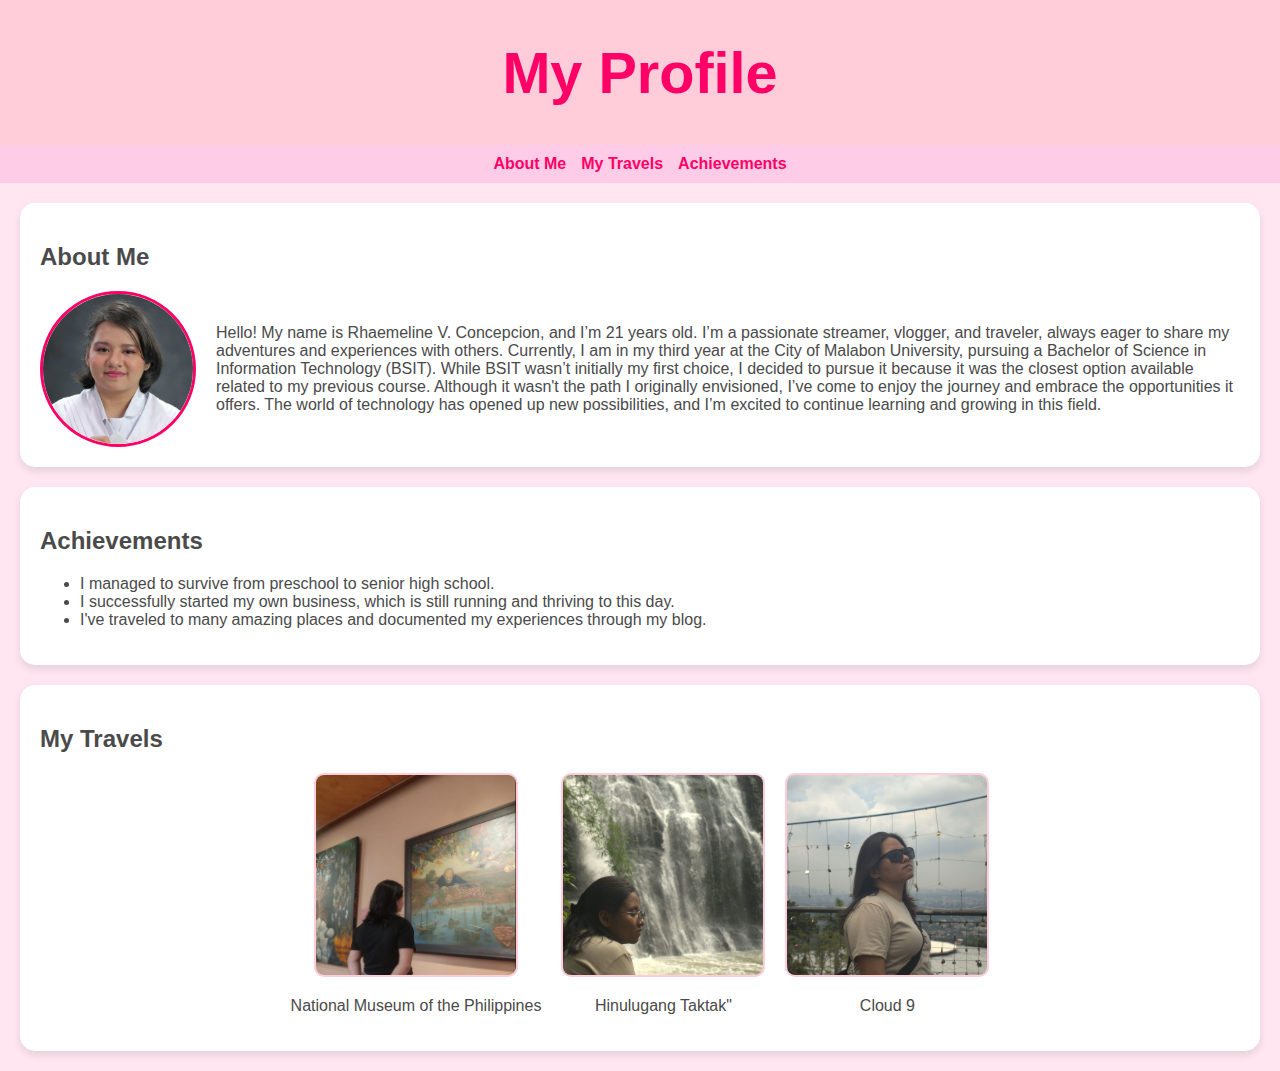
<file: IPT5-Concepcion/index.html>
<!DOCTYPE html>
<html lang="en">
<head>
    <meta charset="UTF-8">
    <meta name="viewport" content="width=device-width, initial-scale=1.0">
    <title>My Profile</title>
    <link rel="stylesheet" href="styles.css">
</head>
<body>
    <header class="main-header">
        <h1>My Profile</h1>
    </header>

    <nav class="navbar">
        <ul>
            <li><a href="#about">About Me</a></li>
            <li><a href="#travels">My Travels</a></li>
            <li><a href="#achievements">Achievements</a></li>
        </ul>
    </nav>

    <section id="about" class="section">
        <h2>About Me</h2>
        <div class="about-container">
            <img src="profileid.jpg" alt="Profile Picture" class="profile-pic">
            <p>Hello! My name is Rhaemeline V. Concepcion, and I’m 21 years old. I’m a passionate streamer, vlogger, and traveler, always eager to share my adventures and experiences with others. Currently, I am in my third year at the City of Malabon University, pursuing a Bachelor of Science in Information Technology (BSIT). While BSIT wasn’t initially my first choice, I decided to pursue it because it was the closest option available related to my previous course. Although it wasn't the path I originally envisioned, I’ve come to enjoy the journey and embrace the opportunities it offers. The world of technology has opened up new possibilities, and I’m excited to continue learning and growing in this field.
    </section>

    <section id="achievements" class="section">
        <h2>Achievements</h2>
        <ul class="achievements-list">
            <li>I managed to survive from preschool to senior high school.</li>
            <li>I successfully started my own business, which is still running and thriving to this day.</li>
            <li>I've traveled to many amazing places and documented my experiences through my blog.</li>
        </ul>
    </section>

    <section id="travels" class="section">
        <h2>My Travels</h2>
        <div class="gallery">
            <div class="gallery-item">
                <img src="travel1.png" alt="Destination 1">
                <p>National Museum of the Philippines</p>
            </div>
            <div class="gallery-item">
                <img src="travel2.jpg" alt="Destination 2">
                <p>Hinulugang Taktak"</p>
            </div>
            <div class="gallery-item">
                <img src="travel3.jpg" alt="Destination 3">
                <p>Cloud 9</p>
            </div>
        </div>
    </section>

    <script src="scripts.js"></script>
</body>
</html>
</file>
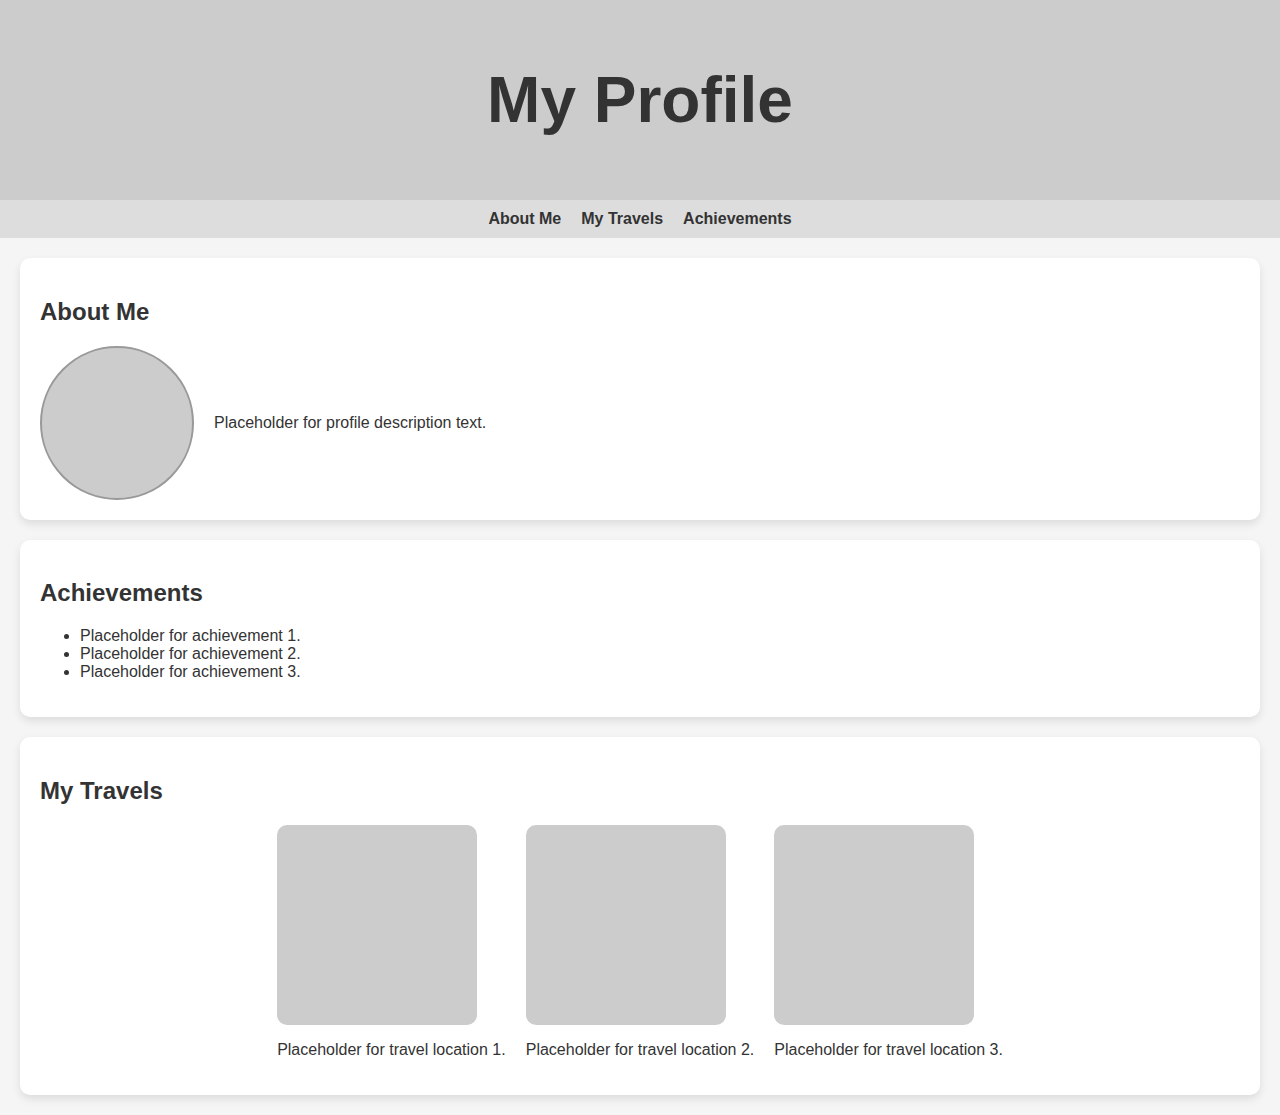
<file: IPT6-Concepcion/IPT-ACT2/index.html>
<!DOCTYPE html>
<html lang="en">
<head>
    <meta charset="UTF-8">
    <meta name="viewport" content="width=device-width, initial-scale=1.0">
    <title>My Profile - Wireframe</title>
    <link rel="stylesheet" href="styles.css">
</head>
<body>
    <header class="main-header">
        <h1>My Profile</h1>
    </header>

    <nav class="navbar">
        <ul>
            <li><a href="#about">About Me</a></li>
            <li><a href="#travels">My Travels</a></li>
            <li><a href="#achievements">Achievements</a></li>
        </ul>
    </nav>

    <section id="about" class="section">
        <h2>About Me</h2>
        <div class="about-container">
            <div class="profile-pic-placeholder"></div>
            <p>Placeholder for profile description text.</p>
        </div>
    </section>

    <section id="achievements" class="section">
        <h2>Achievements</h2>
        <ul class="achievements-list">
            <li>Placeholder for achievement 1.</li>
            <li>Placeholder for achievement 2.</li>
            <li>Placeholder for achievement 3.</li>
        </ul>
    </section>

    <section id="travels" class="section">
        <h2>My Travels</h2>
        <div class="gallery">
            <div class="gallery-item">
                <div class="image-placeholder"></div>
                <p>Placeholder for travel location 1.</p>
            </div>
            <div class="gallery-item">
                <div class="image-placeholder"></div>
                <p>Placeholder for travel location 2.</p>
            </div>
            <div class="gallery-item">
                <div class="image-placeholder"></div>
                <p>Placeholder for travel location 3.</p>
            </div>
        </div>
    </section>
</body>
</html>
</file>
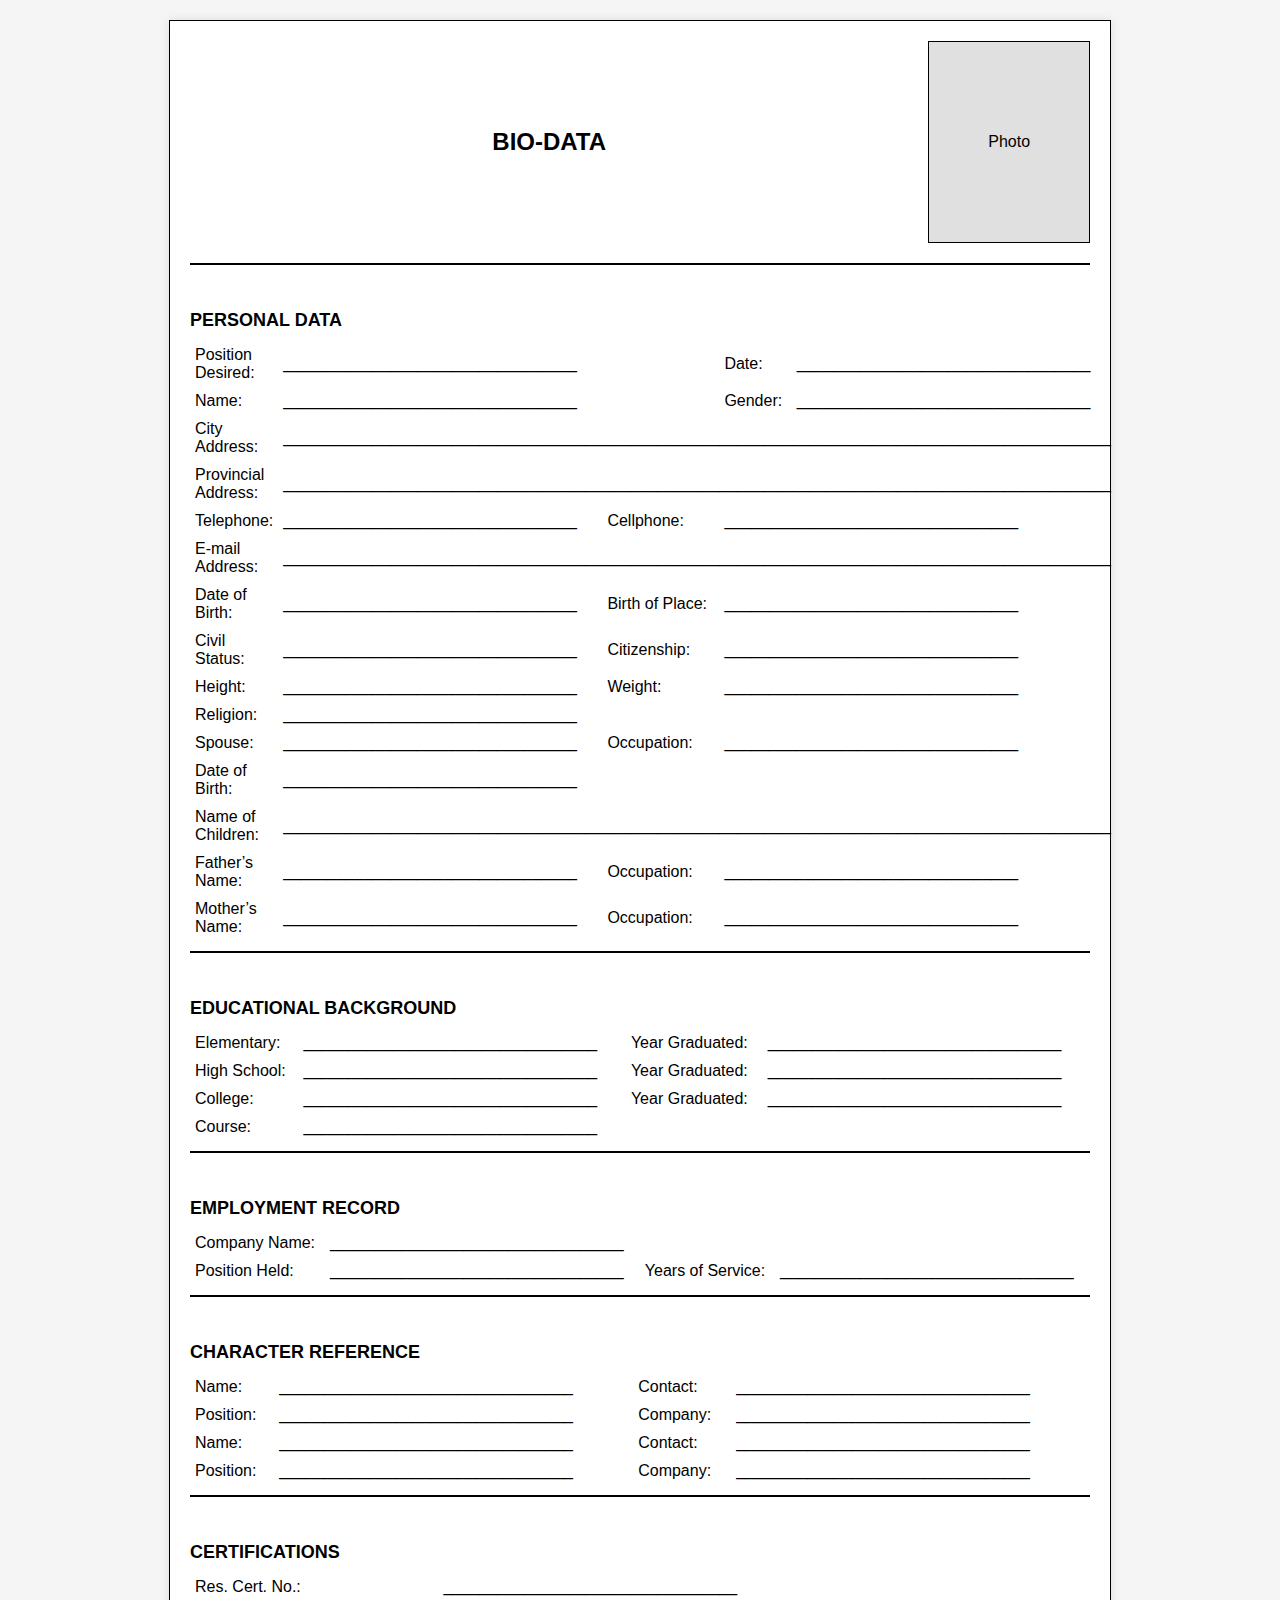
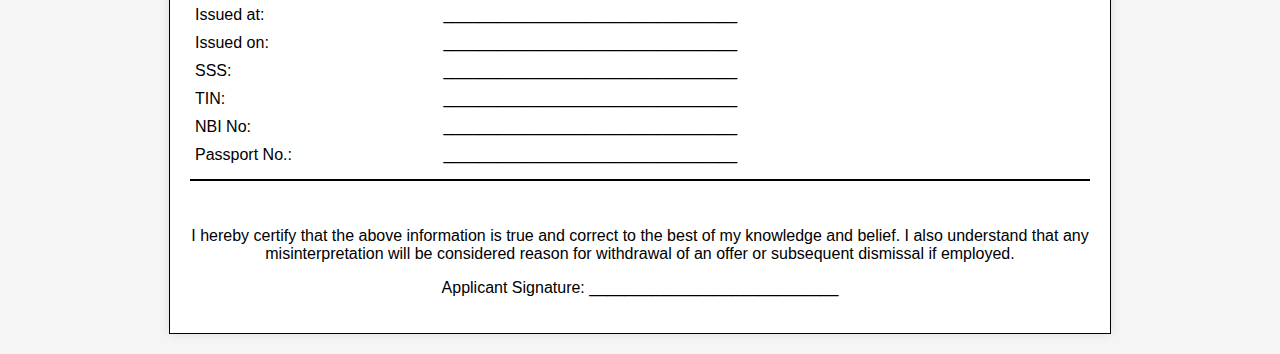
<file: IPT6-Concepcion/IPT-ACT3/biodata-form.html>
<!DOCTYPE html>
<html lang="en">
<head>
    <meta charset="UTF-8">
    <meta name="viewport" content="width=device-width, initial-scale=1.0">
    <title>Bio-Data</title>
    <link rel="stylesheet" href="styles.css">
</head>
<body>
    <div class="biodata-container">
        <div class="header">
            <h1 class="title">BIO-DATA</h1>
            <div class="photo-container">
                <p>Photo</p>
            </div>
        </div>
        <div class="long-line"></div>

        <section class="section">
            <h2>PERSONAL DATA</h2>
            <table>
                <tr>
                    <td>Position Desired:</td>
                    <td colspan="3">_________________________________</td>
                    <td>Date:</td>
                    <td>_________________________________</td>
                </tr>
                <tr>
                    <td>Name:</td>
                    <td colspan="3">_________________________________</td>
                    <td>Gender:</td>
                    <td>_________________________________</td>
                </tr>
                <tr>
                    <td>City Address:</td>
                    <td colspan="5">_____________________________________________________________________________________________</td>
                </tr>
                <tr>
                    <td>Provincial Address:</td>
                    <td colspan="5">_____________________________________________________________________________________________</td>
                </tr>
                <tr>
                    <td>Telephone:</td>
                    <td colspan="2">_________________________________</td>
                    <td>Cellphone:</td>
                    <td colspan="2">_________________________________</td>
                </tr>
                <tr>
                    <td>E-mail Address:</td>
                    <td colspan="5">_____________________________________________________________________________________________</td>
                </tr>
                <tr>
                    <td>Date of Birth:</td>
                    <td colspan="2">_________________________________</td>
                    <td>Birth of Place:</td>
                    <td colspan="2">_________________________________</td>
                </tr>
                <tr>
                    <td>Civil Status:</td>
                    <td colspan="2">_________________________________</td>
                    <td>Citizenship:</td>
                    <td colspan="2">_________________________________</td>
                </tr>
                <tr>
                    <td>Height:</td>
                    <td colspan="2">_________________________________</td>
                    <td>Weight:</td>
                    <td colspan="2">_________________________________</td>
                </tr>
                <tr>
                    <td>Religion:</td>
                    <td colspan="5">_________________________________</td>
                </tr>
                <tr>
                    <td>Spouse:</td>
                    <td colspan="2">_________________________________</td>
                    <td>Occupation:</td>
                    <td colspan="2">_________________________________</td>
                </tr>
                <tr>
                    <td>Date of Birth:</td>
                    <td colspan="5">_________________________________</td>
                </tr>
                <tr>
                    <td>Name of Children:</td>
                    <td colspan="5">_____________________________________________________________________________________________</td>
                </tr>
                <tr>
                    <td>Father’s Name:</td>
                    <td colspan="2">_________________________________</td>
                    <td>Occupation:</td>
                    <td colspan="2">_________________________________</td>
                </tr>
                <tr>
                    <td>Mother’s Name:</td>
                    <td colspan="2">_________________________________</td>
                    <td>Occupation:</td>
                    <td colspan="2">_________________________________</td>
                </tr>
            </table>
        </section>

        <div class="long-line"></div>

        <section class="section">
            <h2>EDUCATIONAL BACKGROUND</h2>
            <table>
                <tr>
                    <td>Elementary:</td>
                    <td colspan="3">_________________________________</td>
                    <td>Year Graduated:</td>
                    <td>_________________________________</td>
                </tr>
                <tr>
                    <td>High School:</td>
                    <td colspan="3">_________________________________</td>
                    <td>Year Graduated:</td>
                    <td>_________________________________</td>
                </tr>
                <tr>
                    <td>College:</td>
                    <td colspan="3">_________________________________</td>
                    <td>Year Graduated:</td>
                    <td>_________________________________</td>
                </tr>
                <tr>
                    <td>Course:</td>
                    <td colspan="5">_________________________________</td>
                </tr>
            </table>
        </section>

        <div class="long-line"></div>

        <section class="section">
            <h2>EMPLOYMENT RECORD</h2>
            <table>
                <tr>
                    <td>Company Name:</td>
                    <td colspan="5">_________________________________</td>
                </tr>
                <tr>
                    <td>Position Held:</td>
                    <td colspan="3">_________________________________</td>
                    <td>Years of Service:</td>
                    <td>_________________________________</td>
                </tr>
            </table>
        </section>

        <div class="long-line"></div>

        <section class="section">
            <h2>CHARACTER REFERENCE</h2>
            <table>
                <tr>
                    <td>Name:</td>
                    <td colspan="3">_________________________________</td>
                    <td>Contact:</td>
                    <td>_________________________________</td>
                </tr>
                <tr>
                    <td>Position:</td>
                    <td colspan="3">_________________________________</td>
                    <td>Company:</td>
                    <td>_________________________________</td>
                </tr>
                <tr>
                    <td>Name:</td>
                    <td colspan="3">_________________________________</td>
                    <td>Contact:</td>
                    <td>_________________________________</td>
                </tr>
                <tr>
                    <td>Position:</td>
                    <td colspan="3">_________________________________</td>
                    <td>Company:</td>
                    <td>_________________________________</td>
                </tr>
            </table>
        </section>

        <div class="long-line"></div>

        <section class="section">
            <h2>CERTIFICATIONS</h2>
            <table>
                <tr>
                    <td>Res. Cert. No.:</td>
                    <td>_________________________________</td>
                </tr>
                <tr>
                    <td>Issued at:</td>
                    <td>_________________________________</td>
                </tr>
                <tr>
                    <td>Issued on:</td>
                    <td>_________________________________</td>
                </tr>
                <tr>
                    <td>SSS:</td>
                    <td>_________________________________</td>
                </tr>
                <tr>
                    <td>TIN:</td>
                    <td>_________________________________</td>
                </tr>
                <tr>
                    <td>NBI No:</td>
                    <td>_________________________________</td>
                </tr>
                <tr>
                    <td>Passport No.:</td>
                    <td>_________________________________</td>
                </tr>
            </table>
        </section>

        <div class="long-line"></div>

        <div class="signature-section">
            <p>I hereby certify that the above information is true and correct to the best of my knowledge and belief. I also understand that any misinterpretation will be considered reason for withdrawal of an offer or subsequent dismissal if employed.</p>
            <p>Applicant Signature: ____________________________</p>
        </div>
    </div>
</body>
</html>
</file>
<file: IPT5-Concepcion/styles.css>
body {
    font-family: 'Poppins', sans-serif;
    margin: 0;
    padding: 0;
    background-color: #ffe6f0;
    color: #4a4a4a;
}

.main-header {
    text-align: center;
    background-color: #ffccda;
    color: #ff0066;
    padding: 1px 10px;
    font-size: 1.8rem;
}

.navbar {
    display: flex;
    justify-content: center;
    background-color: #ffcce7;
    padding: 10px;
}

.navbar ul {
    list-style-type: none;
    margin: 0;
    padding: 0;
    display: flex;
    gap: 15px;
}

.navbar a {
    text-decoration: none;
    color: #ff0066;
    font-weight: bold;
}

.navbar a:hover {
    text-decoration: underline;
}

.section {
    margin: 20px;
    padding: 20px;
    background-color: #ffffff;
    border-radius: 15px;
    box-shadow: 0 4px 8px rgba(0, 0, 0, 0.1);
}

.about-container {
    display: flex;
    align-items: center;
    gap: 20px;
}

.profile-pic {
    width: 150px;
    height: 150px;
    border-radius: 50%;
    border: 3px solid #ff0066;
}

.gallery {
    display: flex;
    gap: 20px;
    justify-content: center;
    flex-wrap: wrap;
}

.gallery-item {
    text-align: center;
}

.gallery-item img {
    width: 200px;
    height: 200px;
    object-fit: cover;
    border-radius: 10px;
    border: 2px solid #ffccda;
}
</file>
<file: IPT6-Concepcion/IPT-ACT2/styles.css>
body {
    font-family: Arial, sans-serif;
    margin: 0;
    padding: 0;
    background-color: #f5f5f5;
    color: #333;
}

.main-header {
    text-align: center;
    padding: 20px;
    background-color: #ccc;
    font-size: 2rem;
}

.navbar {
    display: flex;
    justify-content: center;
    background-color: #ddd;
    padding: 10px;
}

.navbar ul {
    list-style-type: none;
    margin: 0;
    padding: 0;
    display: flex;
    gap: 20px;
}

.navbar a {
    text-decoration: none;
    color: #333;
    font-weight: bold;
}

.navbar a:hover {
    text-decoration: underline;
}

.section {
    margin: 20px;
    padding: 20px;
    background-color: #fff;
    border-radius: 10px;
    box-shadow: 0 4px 8px rgba(0, 0, 0, 0.1);
}

.about-container {
    display: flex;
    align-items: center;
    gap: 20px;
}

.profile-pic-placeholder {
    width: 150px;
    height: 150px;
    background-color: #ccc;
    border-radius: 50%;
    border: 2px solid #999;
}

.gallery {
    display: flex;
    gap: 20px;
    justify-content: center;
    flex-wrap: wrap;
}

.gallery-item {
    text-align: center;
}

.image-placeholder {
    width: 200px;
    height: 200px;
    background-color: #ccc;
    border-radius: 10px;
}
</file>
<file: IPT6-Concepcion/IPT-ACT3/styles.css>
body {
    font-family: Arial, sans-serif;
    margin: 0;
    padding: 20px;
    background-color: #f5f5f5;
}

.biodata-container {
    width: 900px;
    margin: 0 auto;
    padding: 20px;
    background-color: #fff;
    border: 1px solid #000;
    box-shadow: 0 0 10px rgba(0, 0, 0, 0.1);
    display: flex;
    flex-direction: column;
}

.header {
    display: flex;
    justify-content: space-between;
    align-items: center;
    margin-bottom: 10px;
}

.title {
    font-size: 24px;
    font-weight: bold;
    text-align: center;
    width: 100%;
}

.photo-container {
    width: 200px;
    height: 200px;
    border: 1px solid #000;
    background-color: #e0e0e0;
    display: flex;
    align-items: center;
    justify-content: center;
    margin-left: 20px;
}

.photo-container img {
    max-width: 100%;
    max-height: 100%;
}

.long-line {
    height: 2px;
    background-color: black;
    width: 100%;
    margin: 10px 0;
}

.section {
    margin-top: 20px;
}

h2 {
    font-size: 18px;
    margin-bottom: 10px;
    font-weight: bold;
}

table {
    width: 100%;
    border-collapse: collapse;
}

td {
    padding: 5px;
}

.signature-section {
    margin-top: 20px;
    text-align: center;
}
</file>
